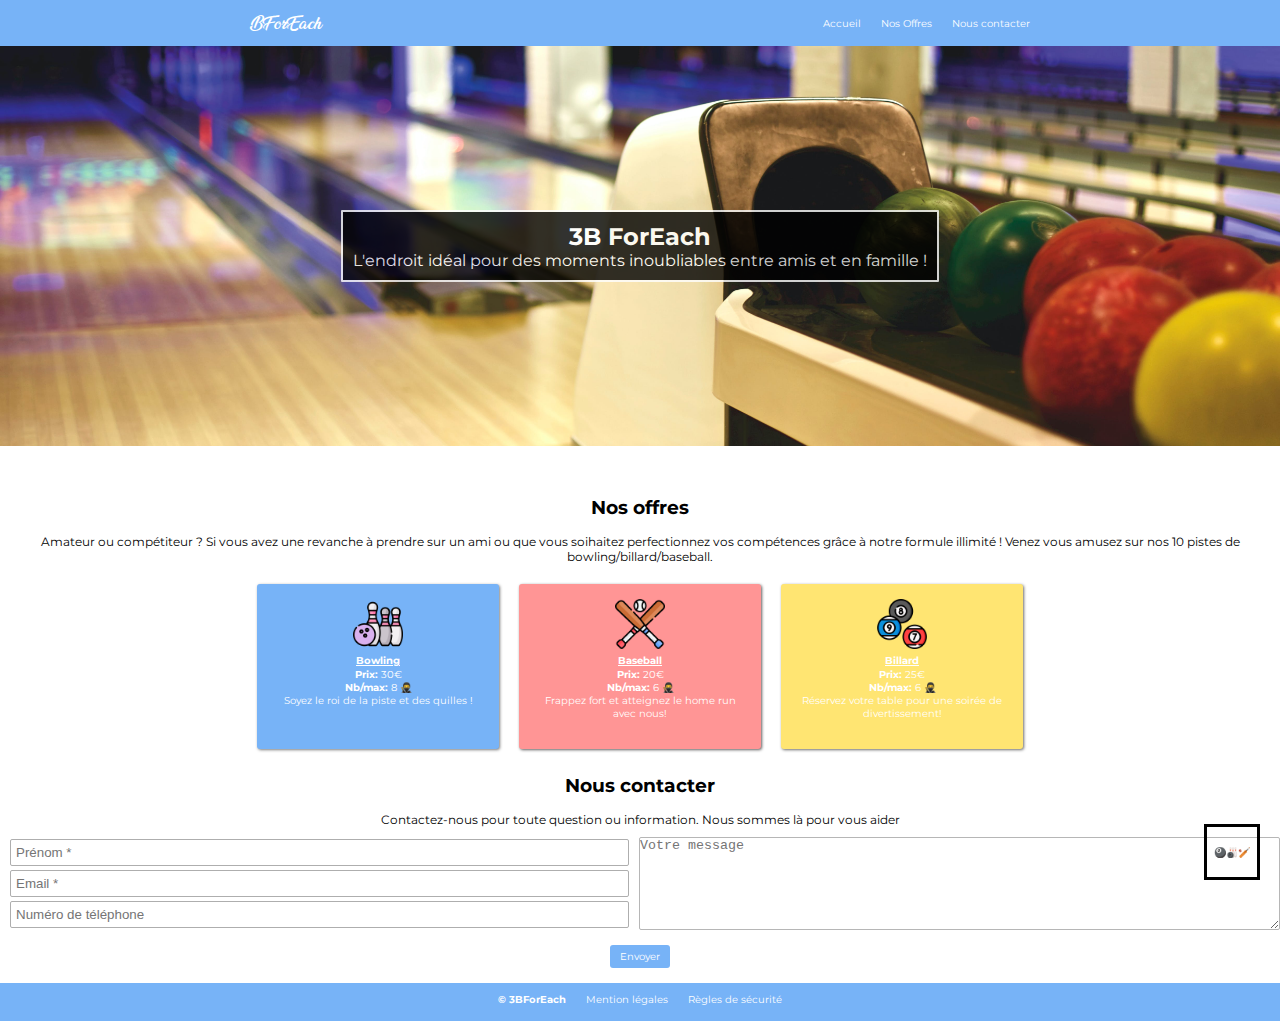
<file: index.html>
<!DOCTYPE html>
<html lang="fr">
<head>
    <link rel="stylesheet" href="index.css">
    <meta charset="UTF-8">
    <meta name="viewport" content="width=device-width, initial-scale=1.0">
    <title>BForEach</title>
</head>
<body>
    <div id="float_button">
       <a href="https://bowling-stars.com/collections/boules-de-bowling" target="_blank"><p>🎱🎳🏏</p></a>
    </div>
    <header>
        <h1><a id="titre_principal" href="http://127.0.0.1:5500/assets/index.html" target="_self">BForEach</a></h1>
        <nav>
            <ul>
                <li class="survol-header"><a href="http://127.0.0.1:5500/assets/index.html"> Accueil</a></li>
                <li class="survol-header"><a href="#nosoffres" target="_self">Nos Offres</a></li>
                <li class="survol-header"><a href="#nouscontacter" target="_self">Nous contacter</a></li>
            </ul>
        </nav>
    </header>
    <main>
        <section>
            <div id="image-section1">
                <div id="div_container">
                    <h2>3B ForEach</h2>
                    <span> L'endroit idéal pour des moments inoubliables entre amis et en famille !</span>
                </div>
            </div>
        </section>
        <section>
            <div id="nos_offres">
                <h3 id="nosoffres">Nos offres</h3>
                <p id="p_nos_offres_contact">Amateur ou compétiteur ? Si vous avez une revanche à prendre sur un ami ou que vous soihaitez perfectionnez vos compétences grâce à notre formule illimité ! Venez vous amusez sur nos 10 pistes de bowling/billard/baseball.</p>
            </div>
            <div id="les_jeux">
                <div id="div_jeux1">
                    <div class="image_jeux">
                        <img src="./assets/icons/bowling.png" alt="icône-bowling">
                    </div>
                    <span class="nom_sport"> Bowling</span>
                    <div id="prix_nombre">
                        <p><span class="prix_nbmax"> Prix:</span> 30€</p> 
                        <p><span class="prix_nbmax">Nb/max:</span> 8 🥷</p>
                    </div>
                    <p>Soyez le roi de la piste et des quilles ! </p>
                </div>
                <div id="div_jeux2">
                    <div class="image_jeux">
                        <img src="./assets/icons/baseball.png" alt="icône-baseball">
                    </div>
                    <span  class="nom_sport"> Baseball</span>
                    <p><span class="prix_nbmax"> Prix:</span> 20€</p> 
                    <p><span class="prix_nbmax">Nb/max:</span> 6 🥷</p>
                    <p>Frappez fort et atteignez le home run avec nous! </p>
                </div>
                <div id="div_jeux3">
                    <div class="image_jeux">
                        <img src="./assets/icons/billard_balls.png" alt="icône-billard">
                    </div>
                    <span class="nom_sport"> Billard</span>
                    <p><span class="prix_nbmax"> Prix:</span> 25€</p> 
                    <p><span class="prix_nbmax">Nb/max:</span> 6 🥷</p>
                    <p>Réservez votre table pour une soirée de divertissement! </p>
                </div>
            </div>
        </section>
        <section id="formulaire_input">
            <form>
                <div id="nous_contacter">
                    <h3 id="nouscontacter"> Nous contacter</h3>
                    <p id="p_nos_offres_contact"> Contactez-nous pour toute question ou information. Nous sommes là pour vous aider</p>
                </div>
                <div id="input_contact">
                    <div id="input_position">
                            <input class="input_only" required name="name" type="text" placeholder="Prénom *">
                            <input class="input_only" required name="email" type="email" name="" id="" placeholder="Email *">       
                            <input class="input_only" type="phone" name="phone"  placeholder="Numéro de téléphone">
                    </div>
                        <textarea name="message" placeholder="Votre message"></textarea>
                </div>
                <div id="div_submit">
                    <input id="input_submit" type="submit" value="Envoyer">
                </div>
            </form>
        </section>
    </main>
    <footer>
        <ul>
            <li><span id="copyright">© 3BForEach</span></li>
            <li>Mention légales</li>
            <li>Règles de sécurité</li>
        </ul>
    </footer>
</body>
</html>
</file>
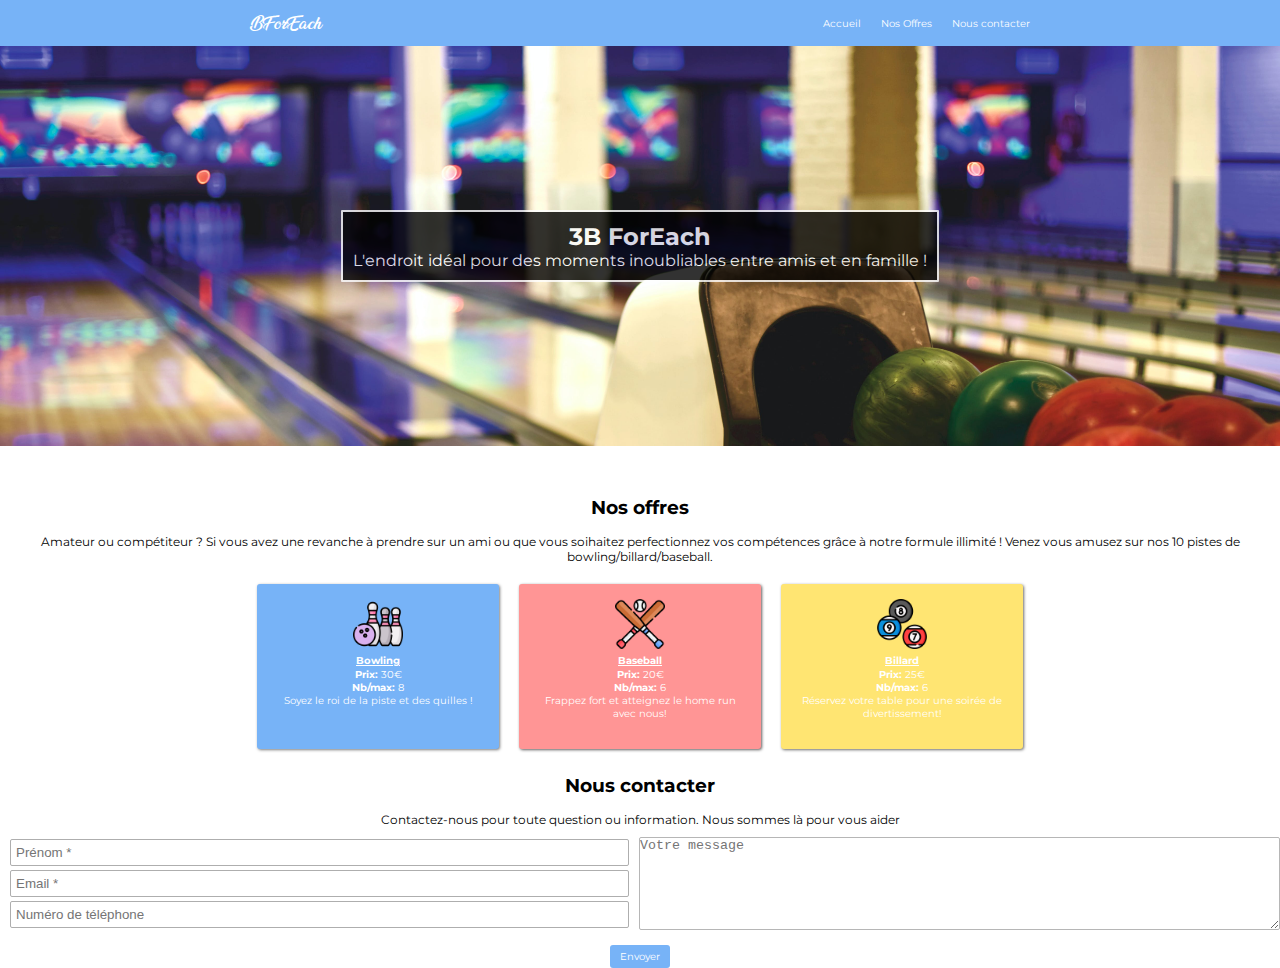
<file: assets/index.html>
<!DOCTYPE html>
<html lang="fr">
<head>
    <link rel="stylesheet" href="index.css">
    <meta charset="UTF-8">
    <meta name="viewport" content="width=device-width, initial-scale=1.0">
    <title>BForEach</title>
</head>
<body>
    <header>
        <h1><a id="titre_principal" href="http://127.0.0.1:5500/assets/index.html" target="_self">BForEach</a></h1>
        <ul>
            <li class="survol-header"><a href="http://127.0.0.1:5500/assets/index.html"> Accueil</a></li>
            <li class="survol-header"><a href="#nosoffres" target="_self">Nos Offres</a></li>
            <li class="survol-header"><a href="#nouscontacter" target="_self">Nous contacter</a></li>
        </ul>
    </header>
    <main>
        <section>
            <div id="image-section1">
                <div id="div_container">
                    <h2>3B ForEach</h2>
                    <span> L'endroit idéal pour des moments inoubliables entre amis et en famille !</span>
                </div>
            </div>
        </section>
        <section>
            <div id="nos_offres">
                <h3 id="nosoffres">Nos offres</h3>
                <p id="p_nos_offres_contact">Amateur ou compétiteur ? Si vous avez une revanche à prendre sur un ami ou que vous soihaitez perfectionnez vos compétences grâce à notre formule illimité ! Venez vous amusez sur nos 10 pistes de bowling/billard/baseball.</p>
            </div>
            <div id="les_jeux">
                <div id="div_jeux1">
                    <div class="image_jeux">
                        <img src="./icons/bowling.png" alt="icône-bowling">
                    </div>
                    <span class="nom_sport"> Bowling</span>
                    <p><span class="prix_nbmax"> Prix:</span> 30€</p> 
                    <p><span class="prix_nbmax">Nb/max:</span> 8</p>
                    <p>Soyez le roi de la piste et des quilles ! </p>
                </div>
                <div id="div_jeux2">
                    <div class="image_jeux">
                        <img src="./icons/baseball.png" alt="icône-baseball">
                    </div>
                    <span  class="nom_sport"> Baseball</span>
                    <p><span class="prix_nbmax"> Prix:</span> 20€</p> 
                    <p><span class="prix_nbmax">Nb/max:</span> 6</p>
                    <p>Frappez fort et atteignez le home run avec nous! </p>
                </div>
                <div id="div_jeux3">
                    <div class="image_jeux">
                        <img src="./icons/billard_balls.png" alt="icône-billard">
                    </div>
                    <span class="nom_sport"> Billard</span>
                    <p><span class="prix_nbmax"> Prix:</span> 25€</p> 
                    <p><span class="prix_nbmax">Nb/max:</span> 6</p>
                    <p>Réservez votre table pour une soirée de divertissement! </p>
                </div>
            </div>
        </section>
        <section id="formulaire_input">
            <form>
                <div id="nous_contacter">
                    <h3 id="nouscontacter"> Nous contacter</h3>
                    <p id="p_nos_offres_contact"> Contactez-nous pour toute question ou information. Nous sommes là pour vous aider</p>
                </div>
                <div id="input_contact">
                    <div id="input_position">
                            <input class="input_only" required name="name" type="text" placeholder="Prénom *">
                            <input class="input_only" required name="email" type="email" name="" id="" placeholder="Email *">       
                            <input class="input_only" type="phone" name="phone"  placeholder="Numéro de téléphone">
                    </div>
                        <textarea name="message" placeholder="Votre message"></textarea>
                </div>
                <div id="div_submit">
                    <input id="input_submit" type="submit" value="Envoyer">
                </div>
            </form>
        </section>

    </main>

</body>
</html>
</file>
<file: index.css>
@font-face {
    font-family: AnandaBlack;
    src: url(./assets/fonts/AnandaBlack.ttf);
}

@font-face {
    font-family: MontSerrat;
    src: url(./assets/fonts/Montserrat.ttf);
}

*{
    margin: 0;
    padding: 0;
}

header{
    background-color: #77B3F7;
    display: flex;
    align-items: center;
    justify-content: space-around;
    color: white;
}

#titre_principal{
    font-family: AnandaBlack;
}

h1{
    font-family: AnandaBlack;
    font-size: 15px;
    padding: 10px;
    font-weight: lighter;
}

h1:hover {
    font-weight: bold;
    cursor: pointer;
}

ul{
    display: flex;
    list-style: none;
    font-size: 10px;
    font-family: MontSerrat;
}

li{
    padding: 10px;
}

a{
    text-decoration: none;
    color: white;
    font-family: Montserrat;
}

.survol-header:hover{
    font-weight: bold;
    cursor: pointer;
}

#image-section1 {
    background-image: url(./assets/images/bowling_field.jpg);
    height: 400px;
    background-repeat: no-repeat;
    background-size:cover;
    background-position: center;
    align-items: center;
    display: flex;
}

#div_container{
    background-color: black;
    font-family: MontSerrat ;
    border: 2px white solid;
    border-radius: 1px;
    max-width: 600px;
    margin: auto;
    text-align: center;
    color: white;
    position: relative;
    opacity: 0.80;
    padding: 10px
   
}

#nos_offres{
    text-align: center;
    margin-top: 50px;
    font-family: Montserrat;
}

h3{
    margin-bottom: 15px;
}

#p_nos_offres_contact{
    font-size: 12px;
    text-wrap: wrap;
    margin-bottom: 10px;
}

#les_jeux{
    display: flex;
    justify-content: center;
    font-family: Montserrat;
    color: white;
}

img{
    width: 50px;
    display: flex;
}

#div_jeux1{
    background-color: #77B3F7;
    border-radius: 3px;
    margin: 10px;
    padding: 15px;
    width: 212px;
    height: 135px;
    text-align: center;
    box-shadow: 1px 1px 3px rgb(125, 125, 125);
}

#div_jeux2{
    background-color: #FF9595;
    border-radius: 3px;
    margin: 10px;
    padding: 15px;
    width: 212px;
    height: 135px;
    text-align: center;
    box-shadow: 1px 1px 3px rgb(96, 95, 95);
}

#div_jeux3{
    background-color: #FFE572;
    border-radius: 3px;
    margin: 10px;
    padding: 15px;
    width: 212px;
    height: 135px;
    text-align: center;
    box-shadow: 1px 1px 3px rgb(109, 109, 109);
     
}

.nom_sport{
    text-decoration: underline;
    font-weight: bold;
    font-size: 10px;

}

p{
    font-size: 10px;
    text-align: center;
}

.prix_nbmax{
    font-weight: bold;
    font-size: 10px;
}

#nous_contacter{
    font-family: MontSerrat;
    text-align: center;
    margin-top: 15px;
}

#input_contact{
    display: flex;
    
}

#input_submit{
   background-color: #77B3F7;
   color: white;
   border: none;
   font-size: 10px;
   border-radius: 3px;
   padding: 5px 10px; 
   margin-top: 15px;
   font-family: Montserrat;
}

#input_position{
    display: flex;
    flex-direction: column;
    width: 50%;
}

textarea{
    width: 50%;
    border: 1px rgb(182, 182, 182) solid;
    border-radius: 2px;
}

#input_submit:hover{
    background-color: rgb(156, 212, 240);
}

#div_submit{
    display: flex;
    align-items: center;
    justify-content: center;
}

#formulaire_input{
    max-width: 1500px;
    margin: auto;
   
}

.input_only{
    margin: 2px 10px;
    padding: 5px;
    border: 1px rgb(174, 174, 174) solid;
    border-radius: 2px;

}

.image_jeux{
    display: flex;
    justify-content: center;
}

footer{
    background-color: #77B3F7;
    margin-top: 15px;
    color: white;
    display: flex;
    align-items: center;
    justify-content: center;
    padding-bottom: 5px;
}

#copyright{
    font-weight: bold;
}

#float_button{
    width: 50px;
    height: 50px;
    display: flex;
    flex-direction: row;
    align-items: center;
    justify-content: center;
    position: fixed;
    bottom: 0;
    right: 0;
    margin: 20px;
    border: 3px black solid;
}
</file>
<file: assets/index.css>
@font-face {
    font-family: AnandaBlack;
    src: url(./fonts/AnandaBlack.ttf);
}

@font-face {
    font-family: MontSerrat;
    src: url(./fonts/Montserrat.ttf);
}

*{
    margin: 0;
    padding: 0;
}

header{
    background-color: #77B3F7;
    display: flex;
    align-items: center;
    justify-content: space-around;
    color: white;
}

#titre_principal{
    font-family: AnandaBlack;
}

h1{
    font-family: AnandaBlack;
    font-size: 15px;
    padding: 10px;
    font-weight: lighter;
}

h1:hover {
    font-weight: bold;
    cursor: pointer;
}

ul{
    display: flex;
    list-style: none;
    font-size: 10px;
    font-family: MontSerrat;
}

li{
    padding: 10px;
}

a{
    text-decoration: none;
    color: white;
    font-family: Montserrat;
}

.survol-header:hover{
    font-weight: bold;
    cursor: pointer;
}

#image-section1 {
    background-image: url(./images/bowling_field.jpg);
    
    height: 400px;
    background-repeat: no-repeat;
    background-size:cover;
    align-items: center;
    display: flex;
}

#div_container{
    background-color: black;
    font-family: MontSerrat ;
    border: 2px white solid;
    border-radius: 1px;
    max-width: 600px;
    margin: auto;
    text-align: center;
    color: white;
    position: relative;
    opacity: 0.80;
    padding: 10px
   
}

#nos_offres{
    text-align: center;
    margin-top: 50px;
    font-family: Montserrat;
}

h3{
    margin-bottom: 15px;
}

#p_nos_offres_contact{
    font-size: 12px;
    text-wrap: wrap;
    margin-bottom: 10px;
}

#les_jeux{
    display: flex;
    justify-content: center;
    font-family: Montserrat;
    color: white;
}

img{
    width: 50px;
    display: flex;
}

#div_jeux1{
    background-color: #77B3F7;
    border-radius: 3px;
    margin: 10px;
    padding: 15px;
    width: 212px;
    height: 135px;
    text-align: center;
    box-shadow: 1px 1px 3px rgb(125, 125, 125);
}

#div_jeux2{
    background-color: #FF9595;
    border-radius: 3px;
    margin: 10px;
    padding: 15px;
    width: 212px;
    height: 135px;
    text-align: center;
    box-shadow: 1px 1px 3px rgb(96, 95, 95);
}

#div_jeux3{
    background-color: #FFE572;
    border-radius: 3px;
    margin: 10px;
    padding: 15px;
    width: 212px;
    height: 135px;
    text-align: center;
    box-shadow: 1px 1px 3px rgb(109, 109, 109);
     
}

.nom_sport{
    text-decoration: underline;
    font-weight: bold;
    font-size: 10px;

}

p{
    font-size: 10px;
    text-align: center;
}

.prix_nbmax{
    font-weight: bold;
    font-size: 10px;
}

#nous_contacter{
    font-family: MontSerrat;
    text-align: center;
    margin-top: 15px;
}

#input_contact{
    display: flex;
    
}

#input_submit{
   background-color: #77B3F7;
   color: white;
   border: none;
   font-size: 10px;
   border-radius: 3px;
   padding: 5px 10px; 
   margin-top: 15px;
   font-family: Montserrat;
}

#input_position{
    display: flex;
    flex-direction: column;
    width: 50%;
}

textarea{
    width: 50%;
    border: 1px rgb(182, 182, 182) solid;
    border-radius: 2px;
}

#input_submit:hover{
    background-color: rgb(156, 212, 240);
}

#div_submit{
    display: flex;
    align-items: center;
    justify-content: center;
}

#formulaire_input{
    max-width: 1500px;
    margin: auto;
   
}

.input_only{
    margin: 2px 10px;
    padding: 5px;
    border: 1px rgb(174, 174, 174) solid;
    border-radius: 2px;

}

.image_jeux{
    display: flex;
    justify-content: center;
}
</file>
